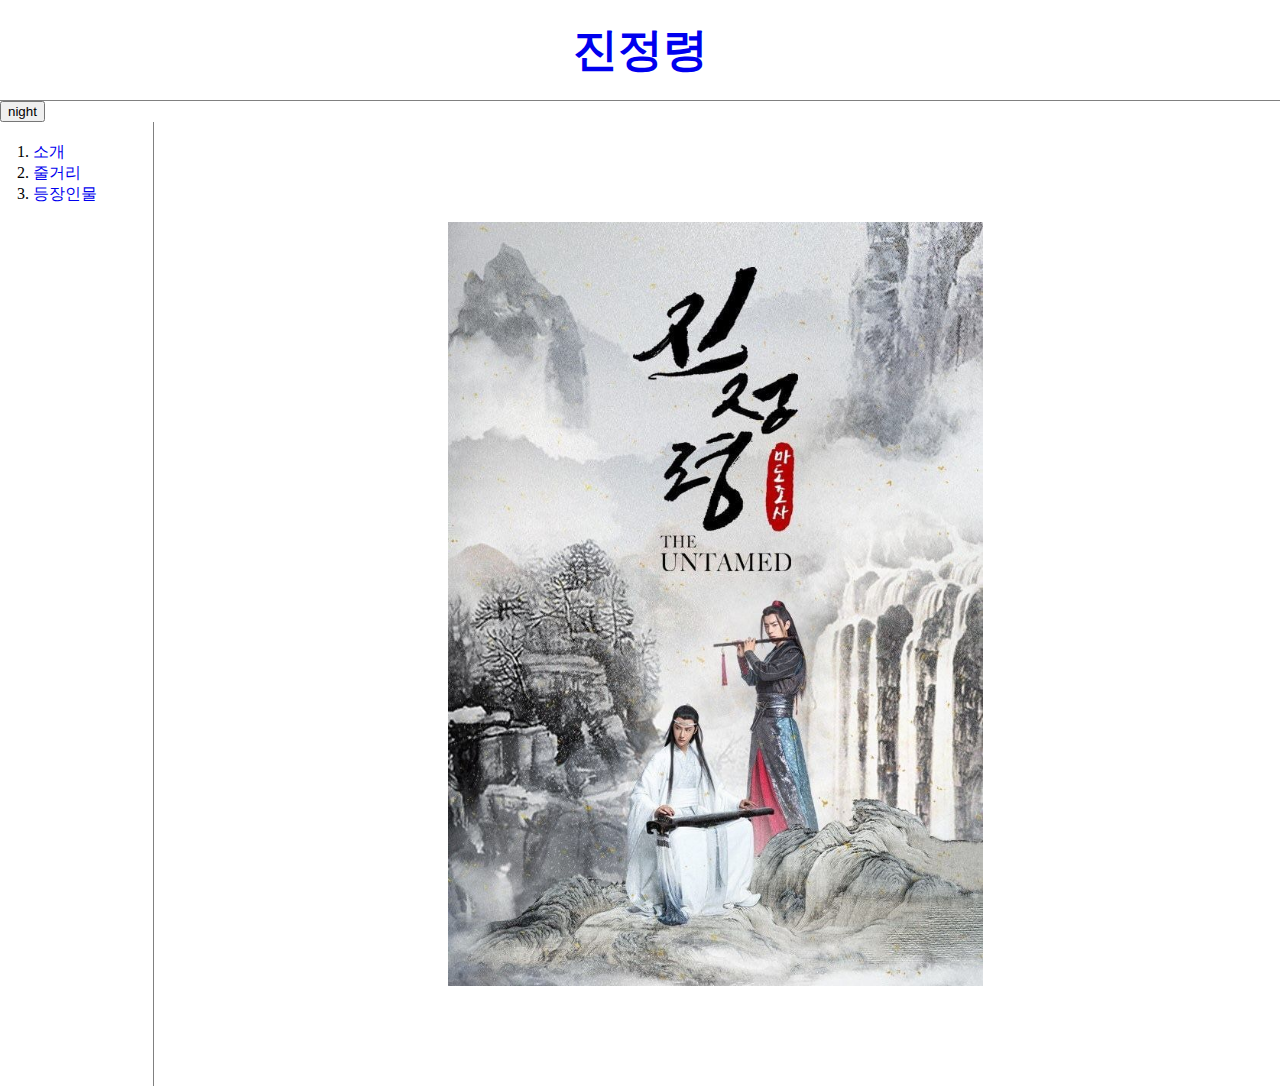
<file: index.html>
<!doctype html>
<html>
<head>
  <title>진정령</title>
  <meta charset="utf-8">
  <link rel="stylesheet" href="style.css">
  <script src="color.js"></script>
</head>
<body>
<h1><a href="index.html">진정령</a></h1>
<input id="night_day" type="button" value="night" onclick="
  nightdayhandler(this);
">
<div id="grid">
<ol>
  <li><a href="1.html">소개</font></a></li>
  <li><a href="2.html">줄거리</font></a></li>
  <li><a href="3.html">등장인물</font></a></li>
</ol>
<div id="article">
  <img src="untamed.jfif" class="center">
</div>
</div>
</body>
</html>
</file>
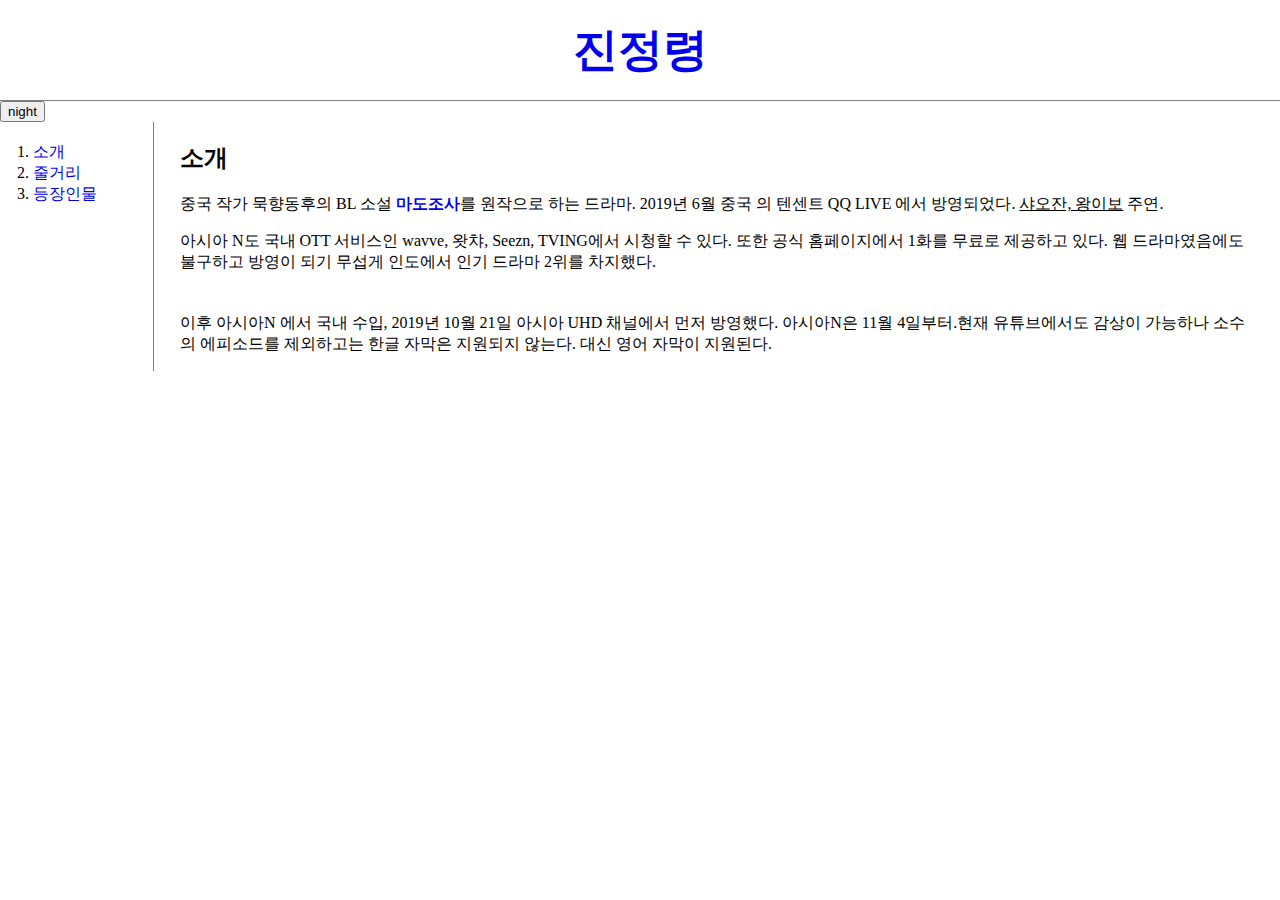
<file: 1.html>
<!doctype html>
<html>
<head>
  <title>진정령</title>
  <meta charset="utf-8">
  <link rel="stylesheet" href="style.css">
  <script src="color.js"></script>
</head>
<body>
  <h1><a href="index.html">진정령</a></h1>
  <input id="night_day" type="button" value="night" onclick="
    nightdayhandler(this);
  ">
  <div id="grid">
    <ol>
      <li><a href="1.html">소개</a></li>
      <li><a href="2.html">줄거리</a></li>
      <li><a href="3.html">등장인물</a></li>
    </ol>
  <div id="article">
  <h2>소개</h2>
  <p>중국 작가 묵향동후의 BL 소설 <strong><a href="https://namu.wiki/w/%EB%A7%88%EB%8F%84%EC%A1%B0%EC%82%AC" target="_blank" title="마도조사 나무위키">마도조사</a></strong>를 원작으로 하는 드라마. 2019년 6월 중국 의 텐센트 QQ LIVE 에서 방영되었다. <u>샤오잔, 왕이보</u> 주연.</p>
  <p>아시아 N도 국내 OTT 서비스인 wavve, 왓챠, Seezn, TVING에서 시청할 수 있다. 또한 공식 홈페이지에서 1화를 무료로 제공하고 있다. 웹 드라마였음에도 불구하고 방영이 되기 무섭게 인도에서 인기 드라마 2위를 차지했다.
  </p><p style="margin-top:40px;">이후 아시아N 에서 국내 수입, 2019년 10월 21일 아시아 UHD 채널에서 먼저 방영했다. 아시아N은 11월 4일부터.현재 유튜브에서도 감상이 가능하나 소수의 에피소드를 제외하고는 한글 자막은 지원되지 않는다. 대신 영어 자막이 지원된다.</p>
  </div>
  </div>
</body>
</html>
</file>
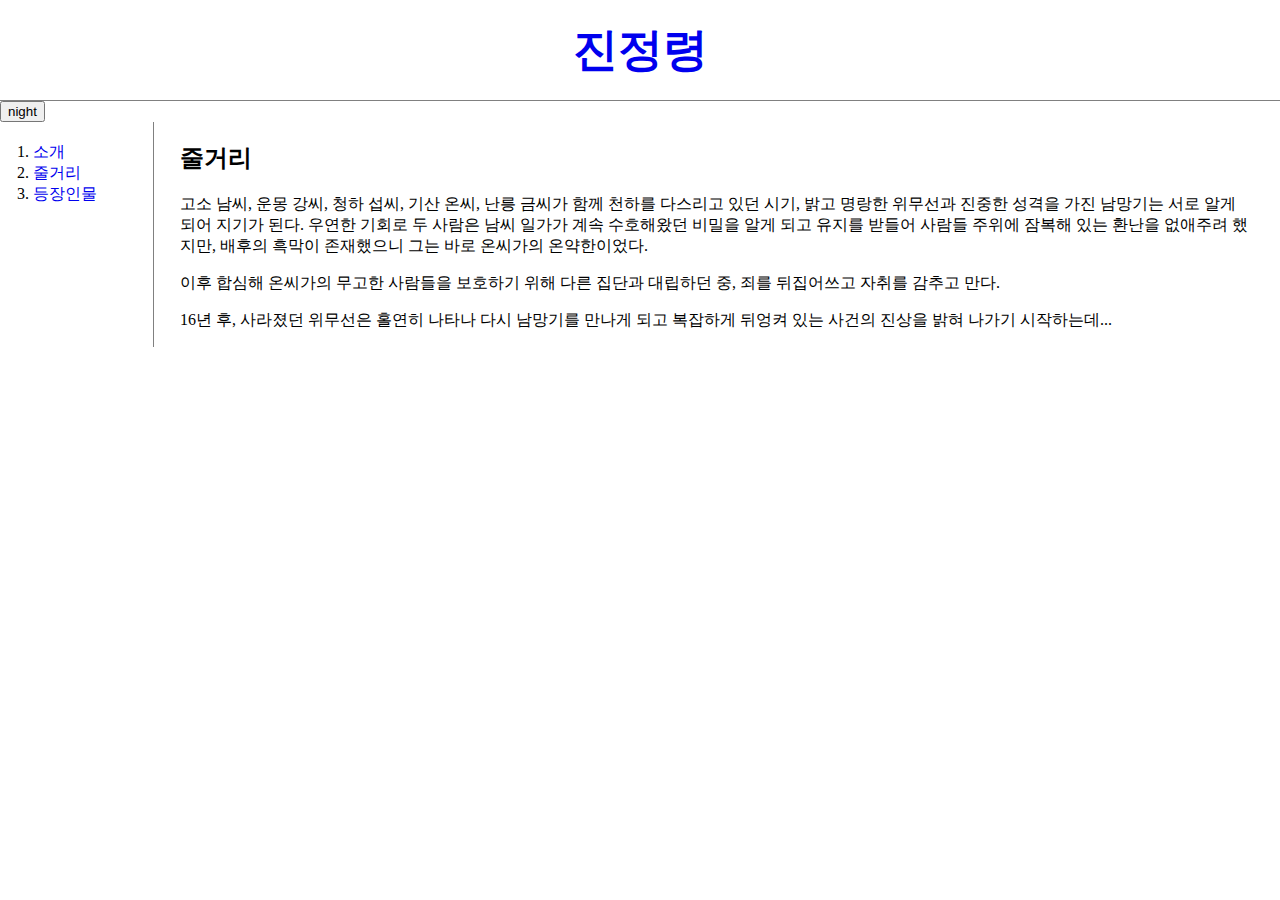
<file: 2.html>
<!doctype html>
<html>
<head>
  <title>진정령</title>
  <meta charset="utf-8">
  <link rel="stylesheet" href="style.css">
<script src="color.js"></script>
</head>
<body>
  <h1><a href="index.html">진정령</a></h1>
  <input id="night_day" type="button" value="night" onclick="
    nightdayhandler(this);
  ">
  <div id="grid">
    <ol>
      <li><a href="1.html">소개</a></li>
      <li><a href="2.html">줄거리</a></li>
      <li><a href="3.html">등장인물</a></li>
    </ol>
    <div id="article">
      <h2>줄거리</h2>
      <p> 고소 남씨, 운몽 강씨, 청하 섭씨, 기산 온씨, 난릉 금씨가 함께 천하를 다스리고 있던 시기, 밝고 명랑한 위무선과 진중한 성격을 가진 남망기는 서로 알게 되어 지기가 된다. 우연한 기회로 두 사람은 남씨 일가가 계속 수호해왔던 비밀을 알게 되고 유지를 받들어 사람들 주위에 잠복해 있는 환난을 없애주려 했지만, 배후의 흑막이 존재했으니 그는 바로 온씨가의 온약한이었다.</p><p> 이후 합심해 온씨가의 무고한 사람들을 보호하기 위해 다른 집단과 대립하던 중, 죄를 뒤집어쓰고 자취를 감추고 만다.</p><p> 16년 후, 사라졌던 위무선은 홀연히 나타나 다시 남망기를 만나게 되고 복잡하게 뒤엉켜 있는 사건의 진상을 밝혀 나가기 시작하는데...</p>
    </div>
  </div>
</body>
</html>
</file>
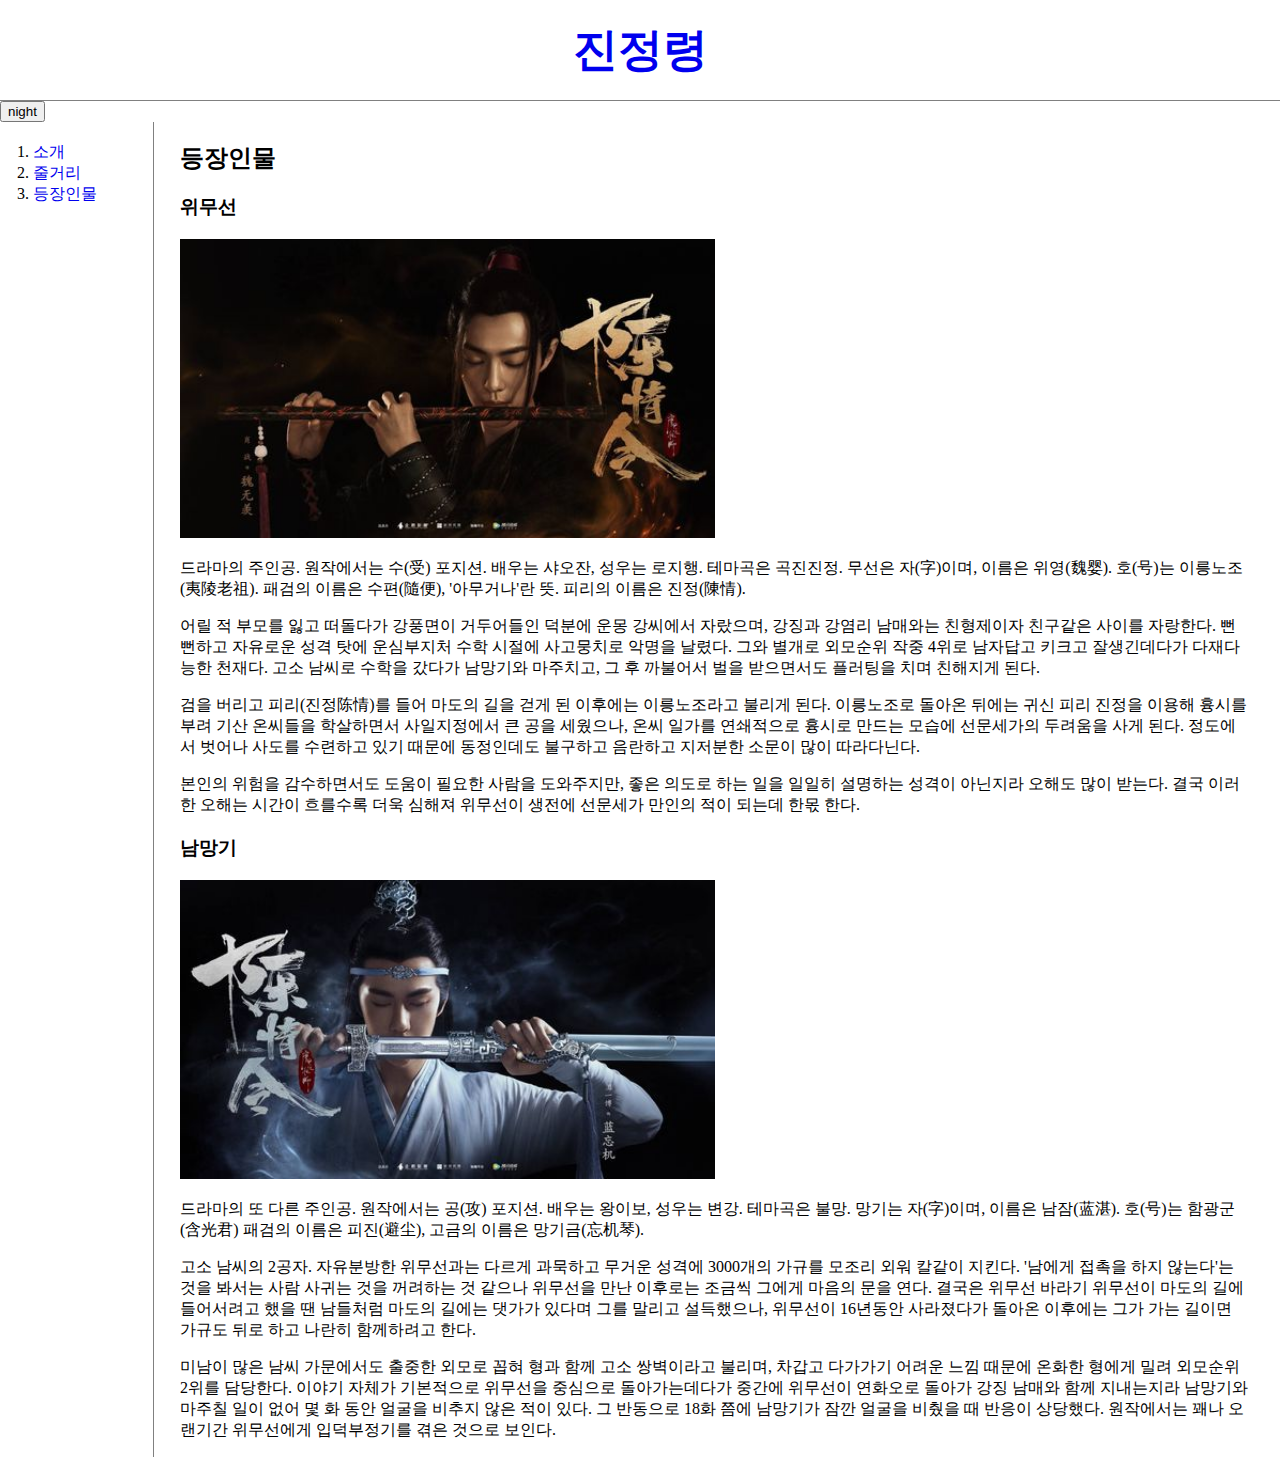
<file: 3.html>
<!doctype html>
<html>
<head>
  <title>진정령</title>
  <meta charset="utf-8">
  <link rel="stylesheet" href="style.css">
  <script src="color.js"></script>
</head>
<body>
<h1><a href="index.html">진정령</a></h1>
<input id="night_day" type="button" value="night" onclick="
  nightdayhandler(this);
">
<div id="grid">
<ol>
  <li><a href="1.html">소개</a></li>
  <li><a href="2.html">줄거리</a></li>
  <li><a href="3.html">등장인물</a></li>
</ol>
<div id="article">
<h2>등장인물</h2>
<h3>위무선</h3>
<img src="weiwuxian.jfif" width="50%">
<p>드라마의 주인공. 원작에서는 수(受) 포지션. 배우는 샤오잔, 성우는 로지행. 테마곡은 곡진진정. 무선은 자(字)이며, 이름은 위영(魏婴). 호(号)는 이릉노조(夷陵老祖). 패검의 이름은 수편(隨便), '아무거나'란 뜻. 피리의 이름은 진정(陳情).</p>
<p>어릴 적 부모를 잃고 떠돌다가 강풍면이 거두어들인 덕분에 운몽 강씨에서 자랐으며, 강징과 강염리 남매와는 친형제이자 친구같은 사이를 자랑한다. 뻔뻔하고 자유로운 성격 탓에 운심부지처 수학 시절에 사고뭉치로 악명을 날렸다. 그와 별개로 외모순위 작중 4위로 남자답고 키크고 잘생긴데다가 다재다능한 천재다. 고소 남씨로 수학을 갔다가 남망기와 마주치고, 그 후 까불어서 벌을 받으면서도 플러팅을 치며 친해지게 된다.</p>
<p>검을 버리고 피리(진정陈情)를 들어 마도의 길을 걷게 된 이후에는 이릉노조라고 불리게 된다. 이릉노조로 돌아온 뒤에는 귀신 피리 진정을 이용해 흉시를 부려 기산 온씨들을 학살하면서 사일지정에서 큰 공을 세웠으나, 온씨 일가를 연쇄적으로 흉시로 만드는 모습에 선문세가의 두려움을 사게 된다. 정도에서 벗어나 사도를 수련하고 있기 때문에 동정인데도 불구하고 음란하고 지저분한 소문이 많이 따라다닌다.</p>
<p>본인의 위험을 감수하면서도 도움이 필요한 사람을 도와주지만, 좋은 의도로 하는 일을 일일히 설명하는 성격이 아닌지라 오해도 많이 받는다. 결국 이러한 오해는 시간이 흐를수록 더욱 심해져 위무선이 생전에 선문세가 만인의 적이 되는데 한몫 한다.</p>
<h3>남망기</h3>
<img src="lanwangji.jfif" width="50%">
<p>드라마의 또 다른 주인공. 원작에서는 공(攻) 포지션. 배우는 왕이보, 성우는 변강. 테마곡은 불망. 망기는 자(字)이며, 이름은 남잠(蓝湛). 호(号)는 함광군(含光君) 패검의 이름은 피진(避尘), 고금의 이름은 망기금(忘机琴).</p>
<p>고소 남씨의 2공자. 자유분방한 위무선과는 다르게 과묵하고 무거운 성격에 3000개의 가규를 모조리 외워 칼같이 지킨다. '남에게 접촉을 하지 않는다'는 것을 봐서는 사람 사귀는 것을 꺼려하는 것 같으나 위무선을 만난 이후로는 조금씩 그에게 마음의 문을 연다. 결국은 위무선 바라기 위무선이 마도의 길에 들어서려고 했을 땐 남들처럼 마도의 길에는 댓가가 있다며 그를 말리고 설득했으나, 위무선이 16년동안 사라졌다가 돌아온 이후에는 그가 가는 길이면 가규도 뒤로 하고 나란히 함께하려고 한다.</p>
<p>미남이 많은 남씨 가문에서도 출중한 외모로 꼽혀 형과 함께 고소 쌍벽이라고 불리며, 차갑고 다가가기 어려운 느낌 때문에 온화한 형에게 밀려 외모순위 2위를 담당한다.
이야기 자체가 기본적으로 위무선을 중심으로 돌아가는데다가 중간에 위무선이 연화오로 돌아가 강징 남매와 함께 지내는지라 남망기와 마주칠 일이 없어 몇 화 동안 얼굴을 비추지 않은 적이 있다. 그 반동으로 18화 쯤에 남망기가 잠깐 얼굴을 비췄을 때 반응이 상당했다. 원작에서는 꽤나 오랜기간 위무선에게 입덕부정기를 겪은 것으로 보인다.</p>
</div>
</div>
</body>
</html>
</file>
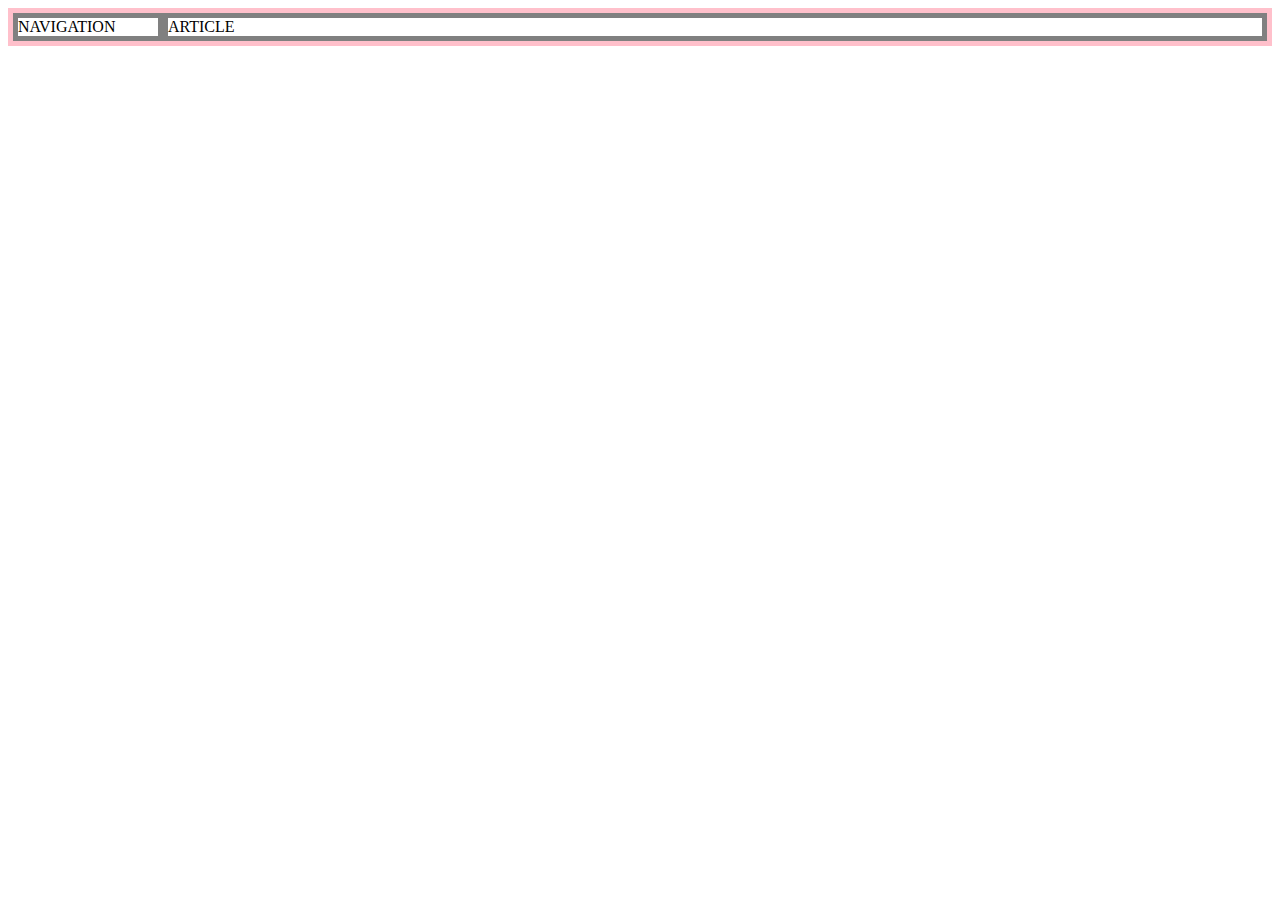
<file: grid.html>
<!DOCTYPE html>
<html>
  <head>
    <meta charset="utf-8">
    <title></title>
    <style>
      #grid{
        border:5px solid pink;
        display:grid;
        grid-template-columns:150px 1fr;
      }
      div{
        border:5px solid gray;
      }
      </style>
  </head>
  <body>
    <div id="grid">
      <div>NAVIGATION</div>
      <div>ARTICLE</div>
    </div>
  </body>
</html>
</file>
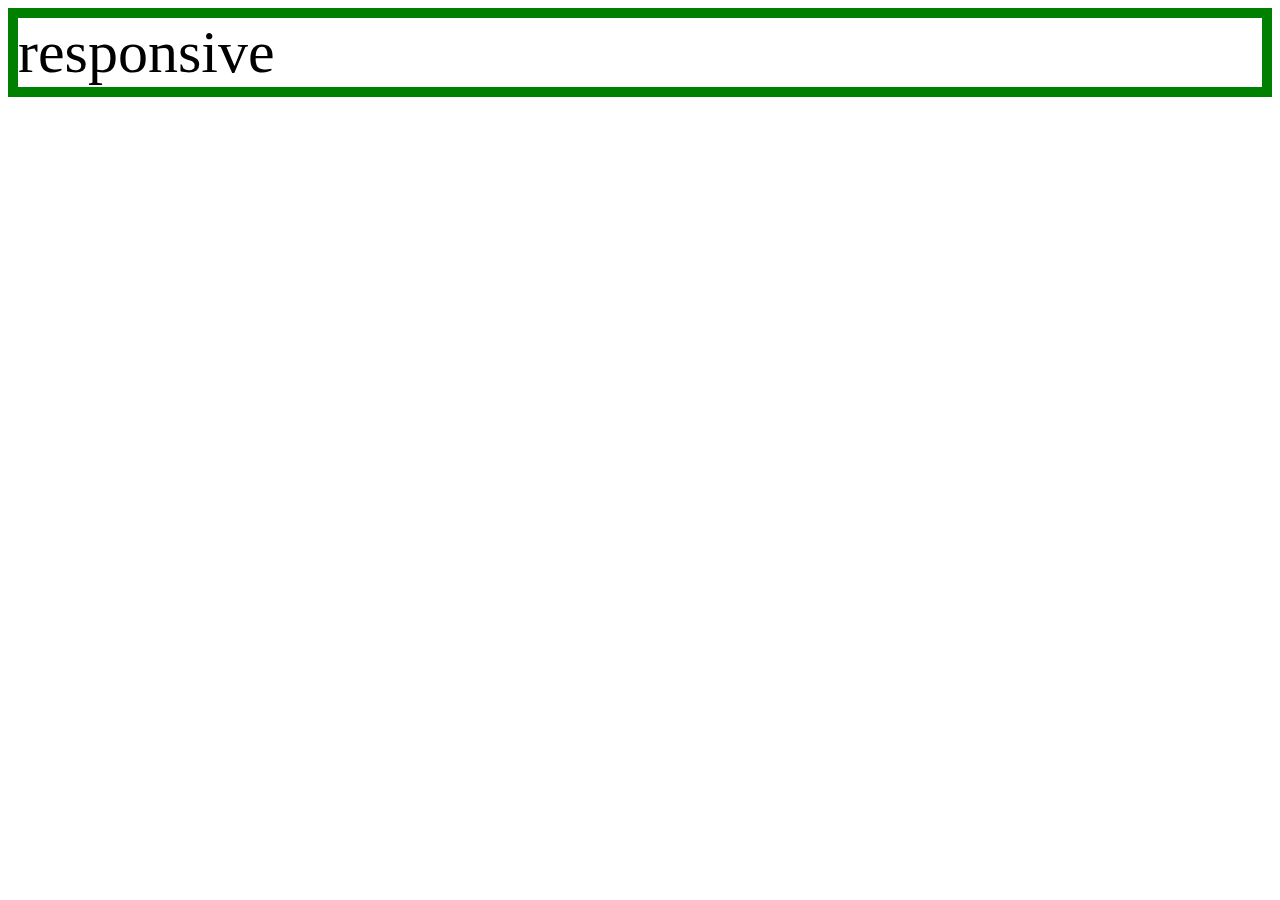
<file: mediaquery.html>
<!DOCTYPE html>
<html>
  <head>
    <meta charset="utf-8">
    <title></title>
    <style>
      div{
        border:10px solid green;
        font-size:60px;
      }
      @media(max-width:800px){
        div{
          display:none;
        }
      }
      </style>
  </head>
  <body>
    <div>
      responsive
    </div>
  </body>
</html>
</file>
<file: style.css>
body{
  margin:0;
}
a{
  text-decoration: none;
}
h1{
  font-size: 45px;
  text-align: center;
  border-bottom:1px solid gray;
  margin:0px;
  padding:20px;
}
ol{
  border-right:1px solid gray;
  width:100px;
  margin:0px;
  padding:20px;
}
.center{
display: block;
margin-left: auto;
margin-right:auto;
margin-top: 100px;
margin-bottom: 100px;
width: 50%
}
#grid #article{
  padding-left: 30px;
  padding-right: 30px;
}
#grid{
  display:grid;
  grid-template-columns: 150px 1fr;
}
#grid ol{
  padding-left: 33px;
}
@media(max-width:800px){
  #grid{
    display:block;
}
ol{
  border-right:none;
}
h1{
  border-bottom: none;
}
input{
  margin-left: 20px;
}
</file>
